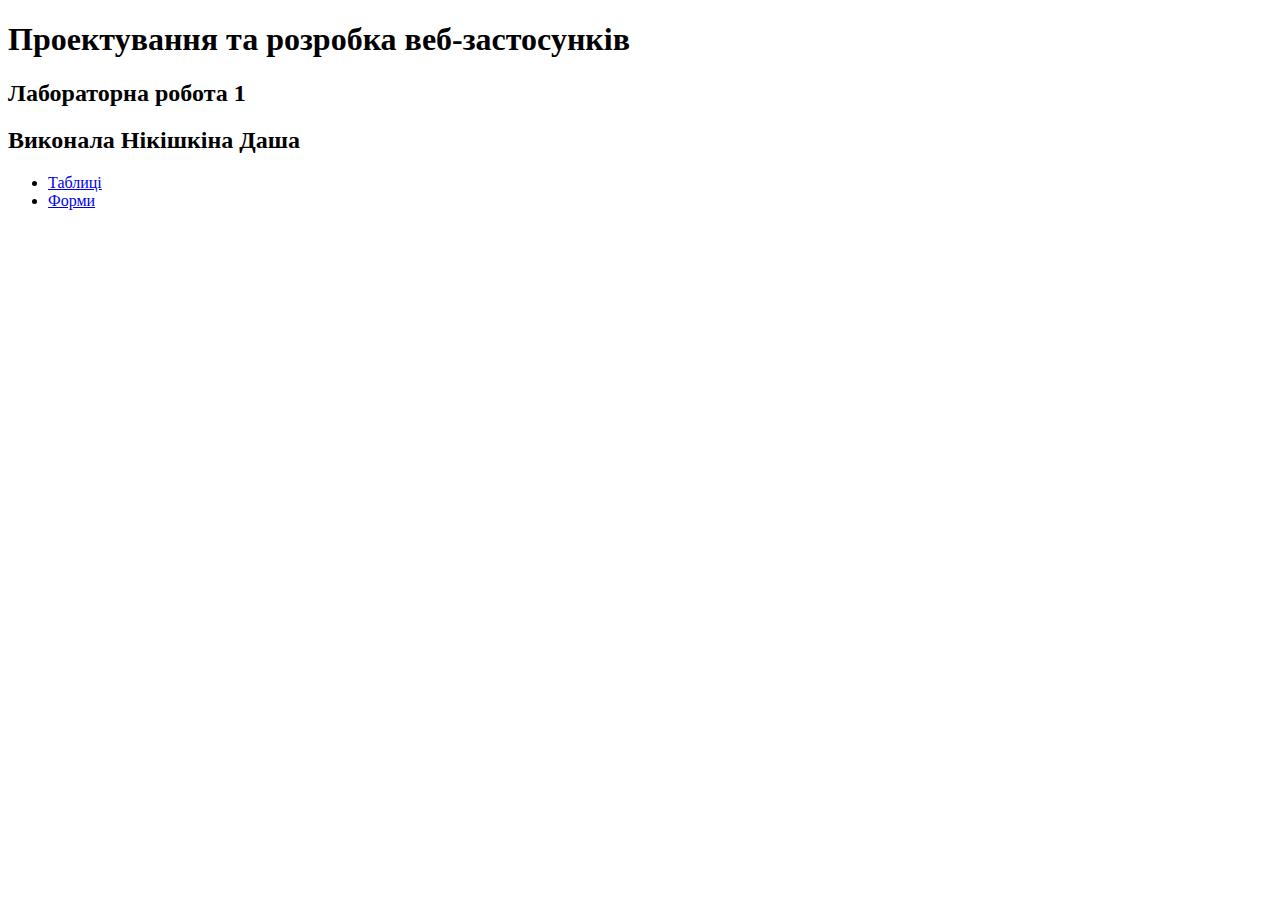
<file: lab1_html/index.html>
<!DOCTYPE HTML>
<html lang ="ua">
    
<head>
    <meta charset = "UTF-8">
    <meta http-equiv = "X-UA-Compatible" content = "IE=edge">
    <meta name = "viewport" content = "width=device-width, initial-scale=1.0">
    <title>lab1 web </title>
</head>
    <h1>Проектування та розробка веб-застосунків</h1>
    <h2>Лабораторна робота 1 </h2>
    <h2>Виконала Нікішкіна Даша </h2>
    <ul>
    <li>
        <a href = "table.html"> Таблиці </a>
    </li>
    <li>
        <a href = "forms.html"> Форми </a>
    </li>
    </ul>
<body>
</body>

</html>
</file>
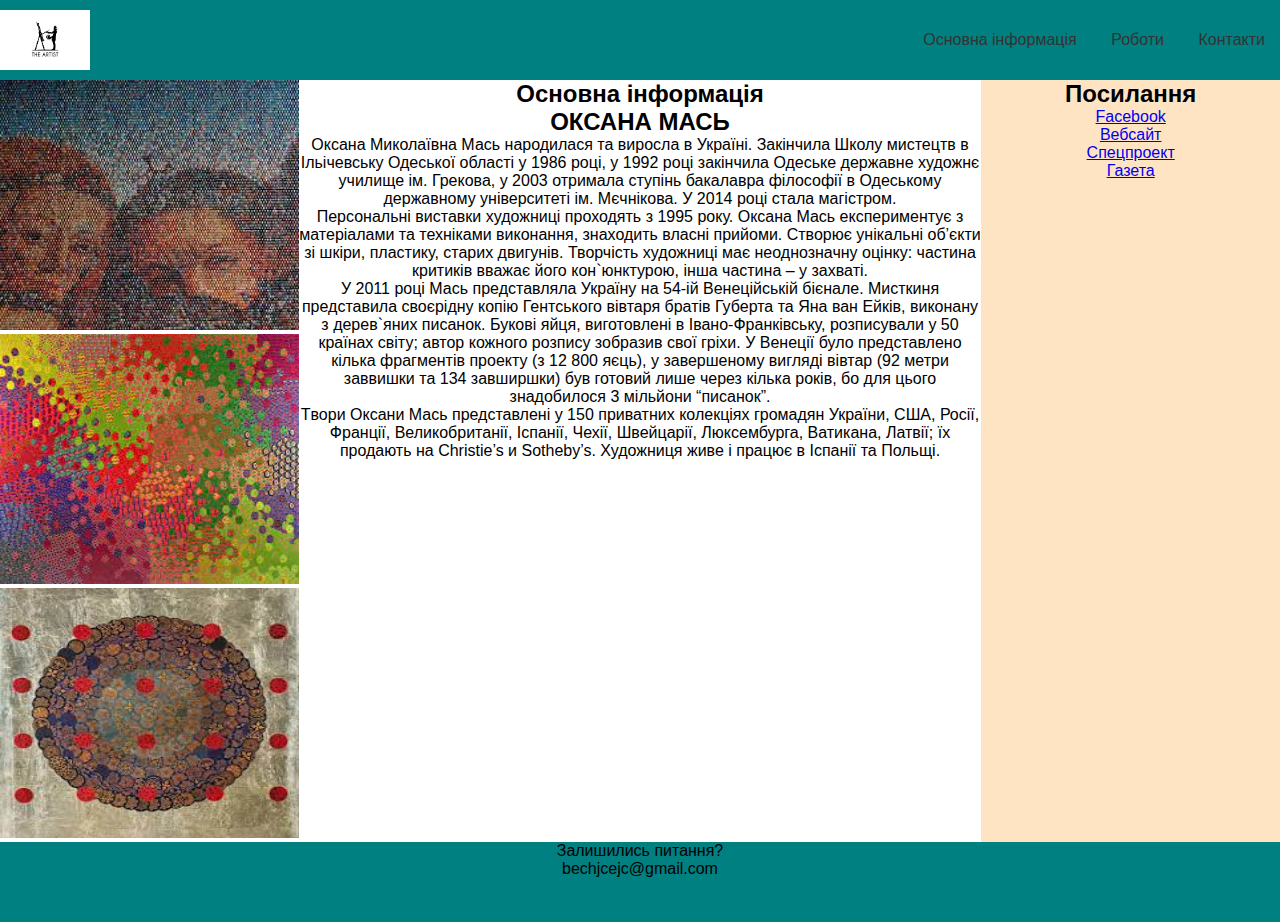
<file: modul_1/index.html>
<!DOCTYPE html>
<html lang="en">
<head>
    <meta charset="UTF-8">
    <meta name="viewport" content="width=device-width, initial-scale=1.0">
    <link rel="stylesheet" href="style.css">
    <title>Художник</title>
</head>
<body>

    <div class = "header">
        <nav>
            <img src = "images/logo.png" class = "logo">
            <ul>
                <li><a href = "#">Основна інформація</a></li>
                <li><a href = "#">Роботи</a></li>
                <li><a href = "#">Контакти</a></li>
            </ul>
        </nav>
    </div>
    <div class="page">
        <div id = 'div2'>
            <img src = "images/1.jpeg" class = "img">
            <img src = "images/2.jpeg" class = "img">
            <img src = "images/3.jpeg" class = "img">
        </div>
        <div id = 'div3'>
            <h2 align: center> Основна інформація</h2>
            <h2 align: center>ОКСАНА МАСЬ</h2>
            <p>Оксана Миколаївна Мась народилася та виросла в Україні. Закінчила Школу мистецтв в Ільічевську Одеської області у 1986 році, у 1992 році закінчила Одеське державне художнє училище ім. Грекова, у 2003 отримала ступінь бакалавра філософії в Одеському державному університеті ім. Мєчнікова. У 2014 році стала магістром.</p>
            <p>Персональні виставки художниці проходять з 1995 року. Оксана Мась експериментує з матеріалами та техніками виконання, знаходить власні прийоми. Створює унікальні об’єкти зі шкіри, пластику, старих двигунів. Творчість художниці має неоднозначну оцінку: частина критиків вважає його кон`юнктурою, інша частина – у захваті.</p>
            <p>У 2011 році Мась представляла Україну на 54-ій Венеційській бієнале. Мисткиня представила своєрідну копію Гентського вівтаря братів Губерта та Яна ван Ейків, виконану з дерев`яних писанок. Букові яйця, виготовлені в Івано-Франківську, розписували у 50 країнах світу; автор кожного розпису зобразив свої гріхи. У Венеції було представлено кілька фрагментів проекту (з 12 800 яєць), у завершеному вигляді вівтар (92 метри заввишки та 134 завширшки) був готовий лише через кілька років, бо для цього знадобилося 3 мільйони “писанок”.</p>
            <p>Tвори Оксани Мась представлені у 150 приватних колекціях громадян України, США, Росії, Франції, Великобританії, Іспанії, Чехії, Швейцарії, Люксембурга, Ватикана, Латвії; їх продають на Christie’s и Sotheby’s. Художниця живе і працює в Іспанії та Польщі.</p>
        </div>
    <div id = 'div1'>
    <h2>Посилання</h2>
    <a href = 'https://www.facebook.com/oksana.mas.54'>Facebook</a>
    <p><a href = 'http://mas-art.com/'>Вебсайт</a> </p>
    <p><a href = 'http://uartlib.org/allbooks/oksana-mas-spetsproekt-ony-sredy-nas-katalog/'>Спецпроект</a></p>
    <p><a href = 'http://www.umoloda.kiev.ua/print/84/45/67378'>Газета</a></p>
    </div>
   
</div>
<footer>
    <p>Залишились питання?</p>
    <p>bechjcejc@gmail.com</p>
</footer>
</body>
</html>
</file>
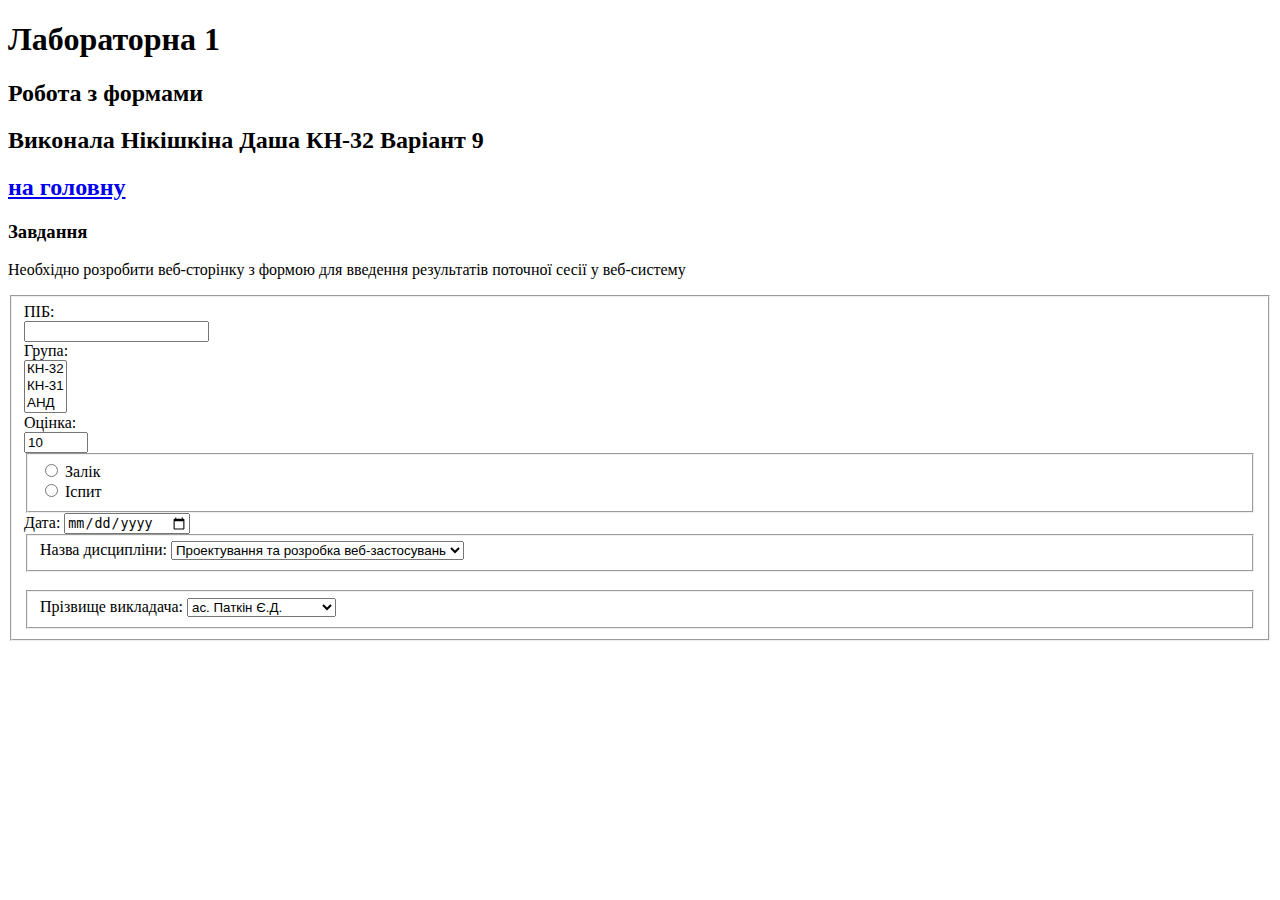
<file: lab1_html/forms.html>
<!doctype html>
<html lang= "uk">

<head>
    <title>Таблиця</title>
    <meta charset = "utf-8">
</head>

<body>
    <h1>Лабораторна 1</h1>
    <h2>Робота з формами</h2>
    <h2>Виконала Нікішкіна Даша КН-32 Варіант 9<h2>
    <a href = "index.html"> на головну </a>
    <h3>Завдання</h3>
    <p>Необхідно розробити веб-сторінку з формою для введення результатів поточної сесії
    у веб-систему</p>
    
    
    <form>
        <fieldset>
        ПІБ:<br>
        <input type='text' name='name'><br>
            
        Група:<br>
        <select NAME="група" SIZE=3 required="required">
        <OPTION> КН-32 </option>
        <OPTION> КН-31 </option>
        <OPTION> АНД </option>
        </SELECT>
        
        <br> Оцінка: <br>
        <input type="number" step="1" min="0" max="100" value="10"/>
        <br>
        <fieldset>
            <input type="radio" name = "zalik" value ="zalik"> Залік
            <br>
            <input type="radio" name = "ispyt" value ="ispyt"> Іспит
            <br>
        </fieldset>
                <label for="date"> Дата: </label>
        <input type="date" id=date name="date"/>
        
        <fieldset>
        <label for="name_dyst"> Назва дисципліни: </label>
        <select name="Назва дисципліни">
            <option>Проектування та розробка веб-застосувань</option>
            <option>Системний аналіз</option>
            <option>Технології комп'ютерного проектування</option>
            <option>Високопродуктивні обчислення</option>
        </select>
        </fieldset>
        <br>
        <fieldset>
        <label for="Pib"> Прізвище викладача: </label>
        <select name="Прізвище викладача">
            <option>ас. Паткін Є.Д.</option>
            <option>проф. Білан С.М.</option>
            <option>ас. Гамоцька С.Л.</option>
            <option>доц. Федусенко О.В.</option>
        </select>
        </fieldset>
        
        </fieldset>
    </form>
</body>
</file>
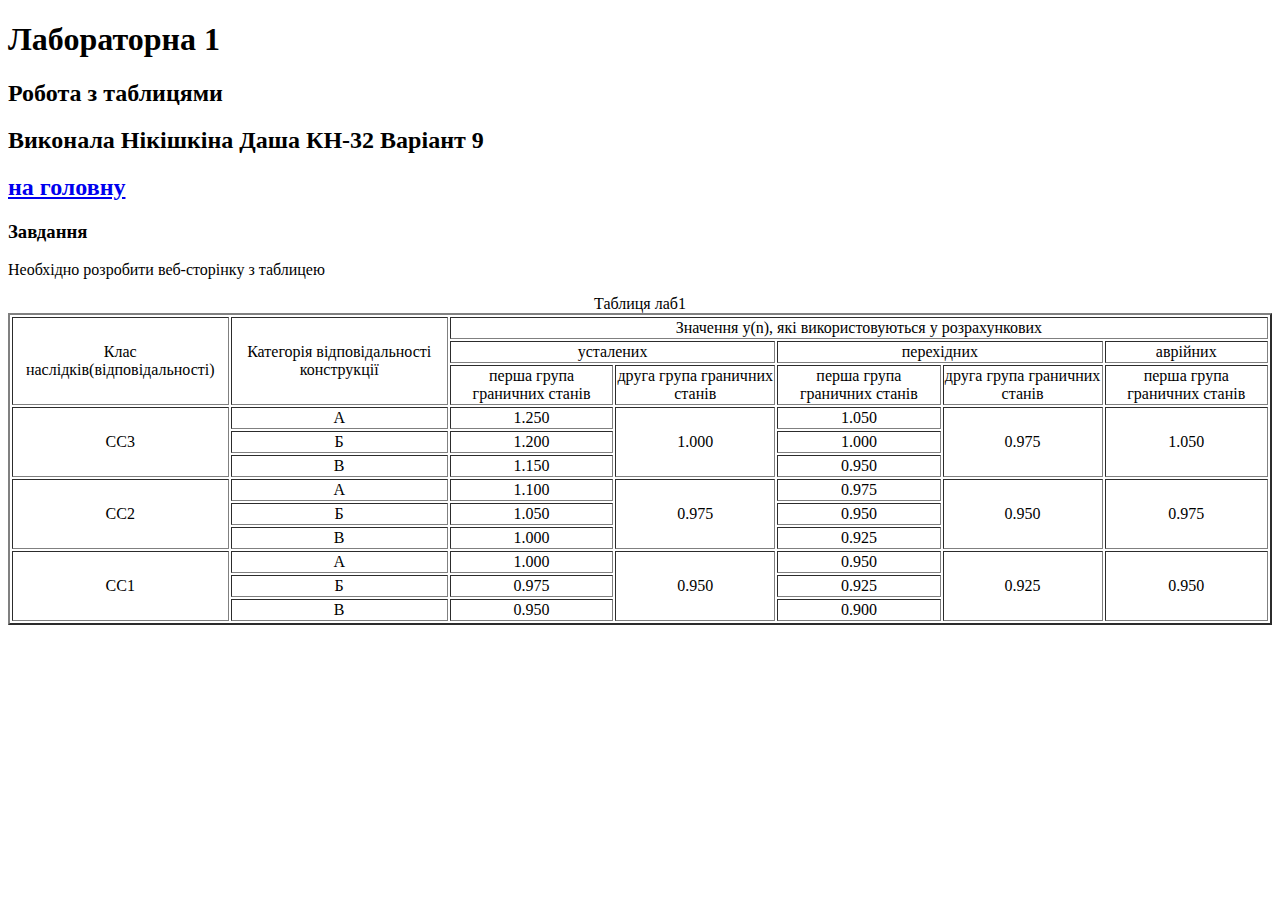
<file: lab1_html/table.html>
<!doctype html>
<html lang= "uk">

<head>
    <title>Таблиця</title>
    <meta charset = "utf-8">
</head>

<body>
    <h1>Лабораторна 1</h1>
    <h2>Робота з таблицями</h2>
    <h2>Виконала Нікішкіна Даша КН-32 Варіант 9<h2>
    <a href = "index.html"> на головну </a>
    <h3>Завдання</h3>
    <p>Необхідно розробити веб-сторінку з таблицею</p>
    
    <table border = 2>
        <caption> Таблиця лаб1 </caption>
        <tr align="center">
            <td rowspan = 3>Клас наслідків(відповідальності)</td>
            <td rowspan = 3>Категорія відповідальності конструкції</td>
            <td colspan = 6>Значення y(n), які використовуються у розрахункових</td>
        </tr>
        <tr align="center">
            <td colspan = 2>усталених</td>
            <td colspan = 2>перехідних</td>
            <td >аврійних</td>
        </tr>
        <tr align="center">
            <td>перша група граничних станів</td>
            <td>друга група граничних станів</td>
            <td>перша група граничних станів</td>
            <td>друга група граничних станів</td>
            <td>перша група граничних станів</td>
        </tr>
        <tr align="center">
            <td rowspan = 3>CC3</td>
            <td>A</td>
            <td>1.250</td>
            <td rowspan = 3>1.000</td>
            <td>1.050</td>
            <td rowspan = 3>0.975</td>
            <td rowspan = 3>1.050</td>
        </tr>
        <tr align="center">
            <td>Б</td>
            <td>1.200</td>
            <td>1.000</td>
        </tr>
        <tr align="center">
            <td>B</td>
            <td>1.150</td>
            <td>0.950</td>
        </tr>
        
        <tr align="center">
            <td rowspan = 3>CC2</td>
            <td>A</td>
            <td>1.100</td>
            <td rowspan = 3>0.975</td>
            <td>0.975</td>
            <td rowspan = 3>0.950</td>
            <td rowspan = 3>0.975</td>
        </tr>
        <tr align="center">
            <td>Б</td>
            <td>1.050</td>
            <td>0.950</td>
        </tr>
        <tr align="center">
            <td>B</td>
            <td>1.000</td>
            <td>0.925</td>
        </tr>
        
        <tr align="center">
            <td rowspan = 3>CC1</td>
            <td>A</td>
            <td>1.000</td>
            <td rowspan = 3>0.950</td>
            <td>0.950</td>
            <td rowspan = 3>0.925</td>
            <td rowspan = 3>0.950</td>
        </tr>
        <tr align="center">
            <td>Б</td>
            <td>0.975</td>
            <td>0.925</td>
        </tr>
        <tr align="center">
            <td>B</td>
            <td>0.950</td>
            <td>0.900</td>
        </tr>
    </table>
    
</body>
</file>
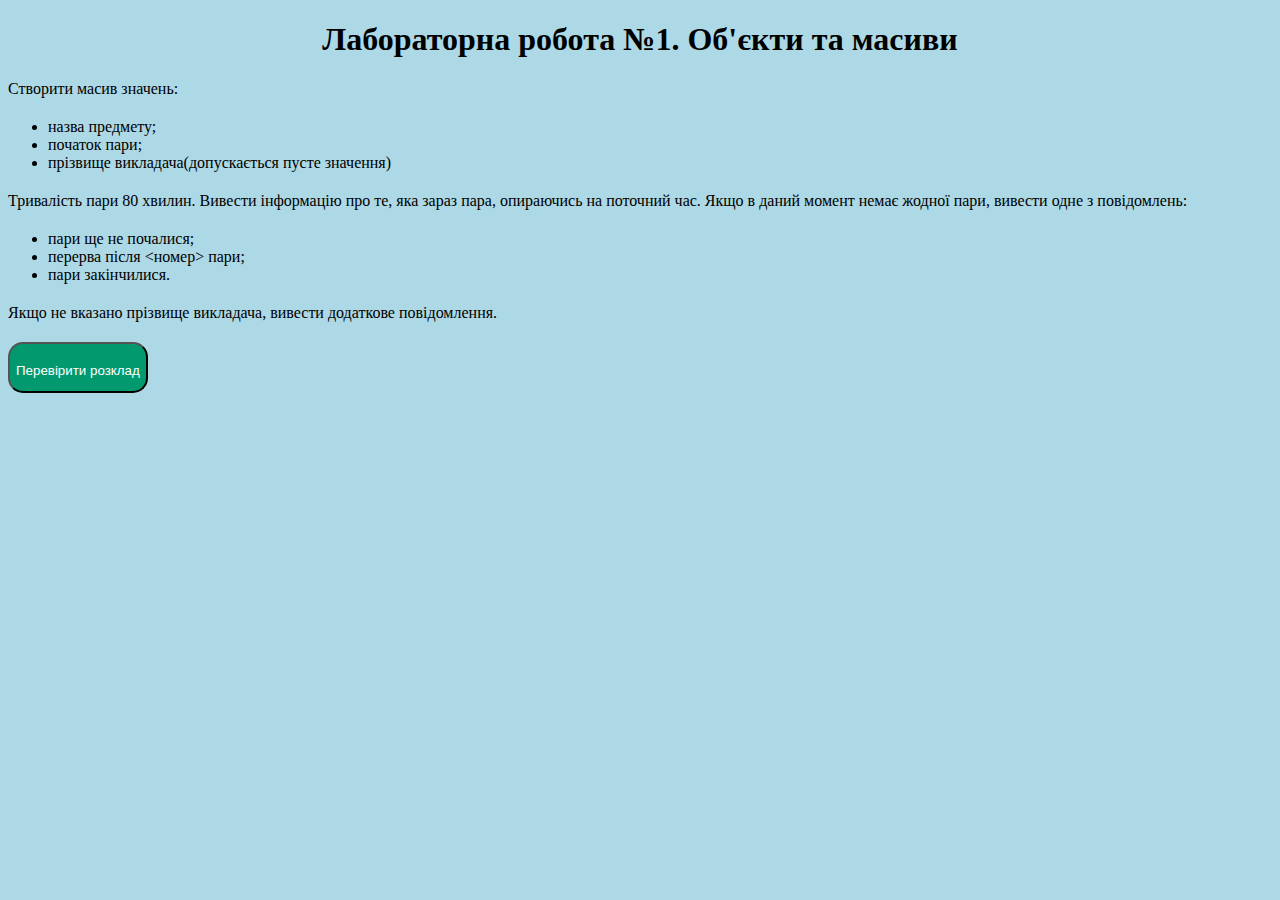
<file: lab1_js/lab_8.html>
<!DOCTYPE html>
<html lang="en">
<head>
    <meta charset="UTF-8">
    <title>Nikishkina</title>
    <link rel="stylesheet" href="lab_8.css">
    <meta name="viewport" content="width=device-width, initial-scale=1.0, maximum-scale=1.0, user-scalable=0"/>
</head>
<body>
    <div>
        <h1>Лабораторна робота №1. Об'єкти та масиви</h1>
        <div class="task">
            <p>Створити масив значень:</p>
            <ul>
                <li>назва предмету;</li>
                <li>початок пари;</li>
                <li>прізвище викладача(допускається пусте значення)</li>
            </ul>
            <p>Тривалість пари 80 хвилин. Вивести інформацію про те, яка зараз пара,
                опираючись на поточний час. Якщо в даний момент немає жодної пари, вивести
                одне з повідомлень:
            </p>
            <ul>
                <li>пари ще не почалися;</li>
                <li>перерва після &ltномер&gt пари;</li>
                <li>пари закінчилися.</li>
            </ul>
            <p>Якщо не вказано прізвище викладача, вивести додаткове повідомлення.</p>
        </div>
        <button class="btn">Перевірити розклад</button>
        <div id="res"></div>
    </div>
    <script defer src="lab_8.js"></script>
</body>
</html>
</file>
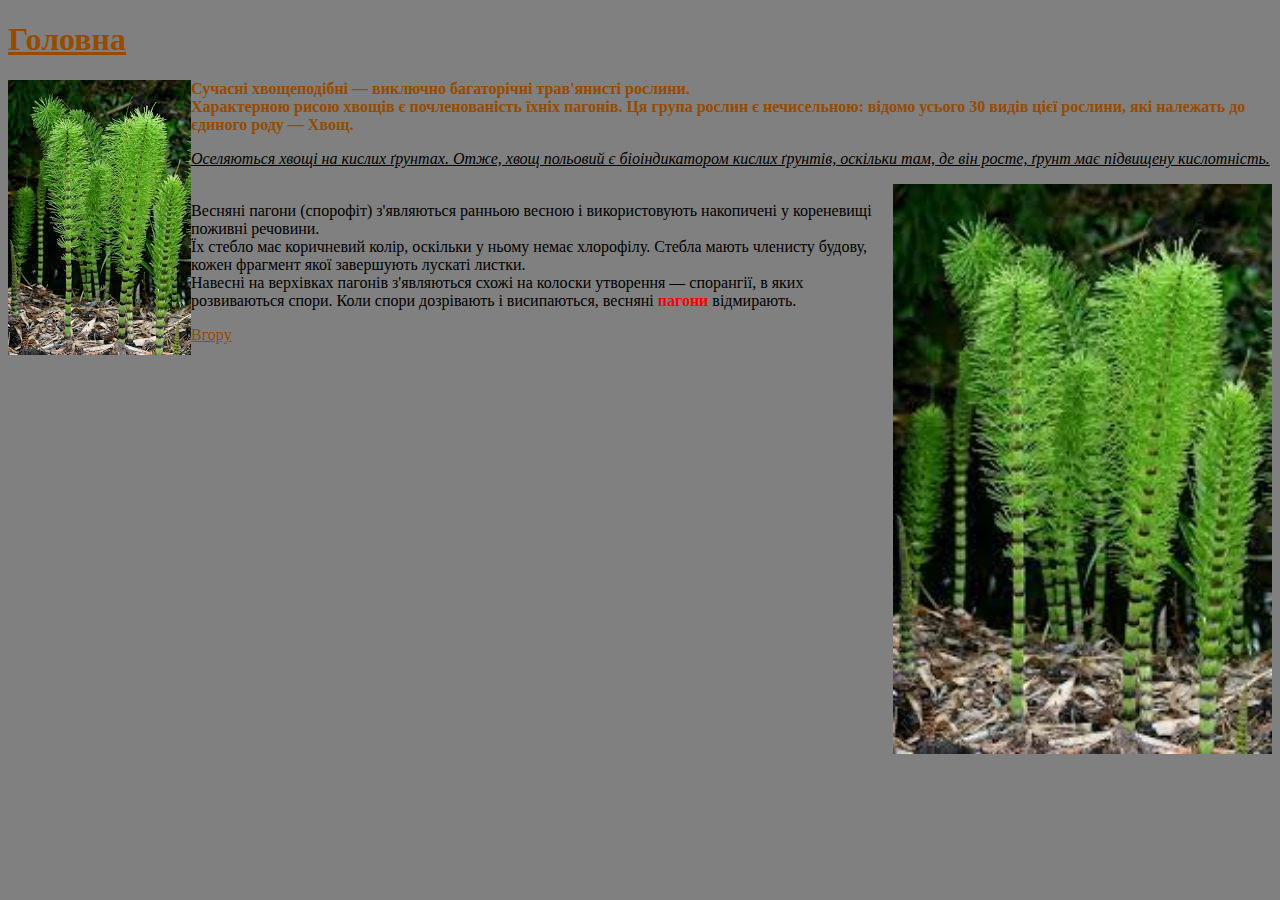
<file: lab2_html/hvoshi.html>
<!DOCTYPE HTML>
<html lang ="ua">
    
<head>
    <meta charset = "UTF-8">
    <meta http-equiv = "X-UA-Compatible" content = "IE=edge">
    <meta name = "viewport" content = "width=device-width, initial-scale=1.0">
    <link href = "style_page2.css" rel = "stylesheet" property  = "stylesheet" type = "text/css" >
</head>
<body>
    <a id= "point"></a>
    <h1><a href = "main.html"> Головна</a></h1>
    
    <p class = "brown_bold">
        <a href = "page3.html"> <img src ="img.jpeg" class = "img_left" alt= "Зображення хвощі"></a>
          Сучасні хвощеподібні — виключно багаторічні трав'янисті рослини.<br> Характерною рисою хвощів є почленованість їхніх пагонів. Ця група рослин є нечисельною: відомо усього 30 видів цієї рослини, які належать до єдиного роду — Хвощ.
    </p>
    
    <p class = "underline">
        Оселяються хвощі на кислих ґрунтах. Отже, хвощ польовий є біоіндикатором кислих ґрунтів, оскільки там, де він росте, ґрунт має підвищену кислотність.
    </p>
    
    <p>
      <img src ="img.jpeg" class = "img_right" alt= "Зображення хвощі">
       <br>Весняні пагони (спорофіт) з'являються ранньою весною і використовують накопичені у кореневищі поживні речовини.
        <br>Їх стебло має коричневий колір, оскільки у ньому немає хлорофілу. Стебла мають  членисту будову, кожен фрагмент якої завершують лускаті листки.
         <br>Навесні на верхівках пагонів з'являються схожі на колоски утворення — спорангії, в яких розвиваються спори. Коли спори дозрівають і висипаються, весняні <span>пагони </span> відмирають.
    </p>
    <a href = "#point">Вгору </a>
</body>

</html>
</file>
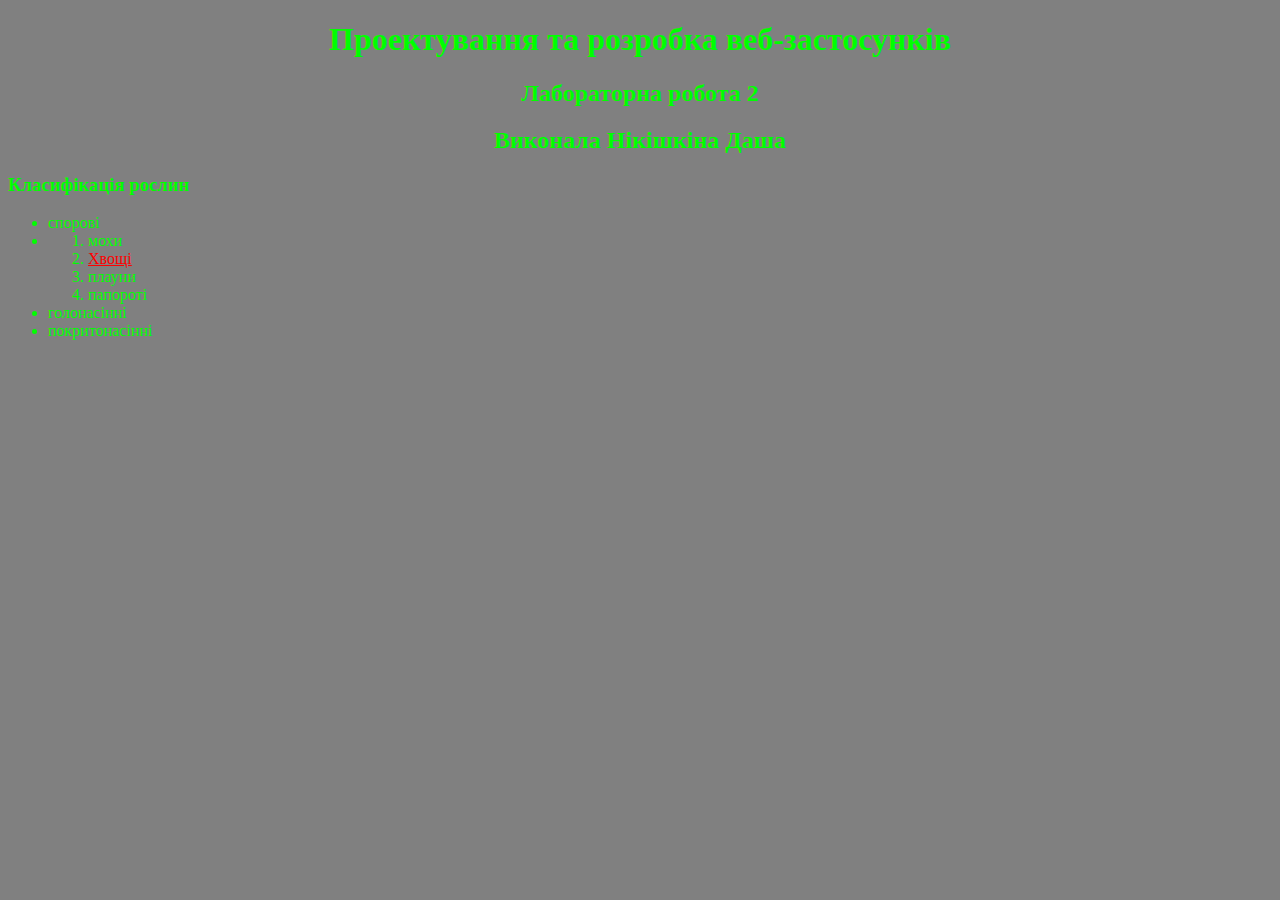
<file: lab2_html/main.html>
<!DOCTYPE HTML>
<html lang ="ua">
    
<head>
    <meta charset = "UTF-8">
    <meta http-equiv = "X-UA-Compatible" content = "IE=edge">
    <meta name = "viewport" content = "width=device-width, initial-scale=1.0">
    <link href = "style_main.css" rel = "stylesheet" property  = "stylesheet" type = "text/css" >
    <title>lab2 web </title>
</head>
<body>
    <h1>Проектування та розробка веб-застосунків</h1>
    <h2>Лабораторна робота 2 </h2>
    <h2>Виконала Нікішкіна Даша </h2>
    
    <h3>Класифікація рослин</h3>
    <ul>
        <li>спорові</li>
        <li>
            <ol>
                <li>мохи</li>
                <li> <a href = "hvoshi.html"> Хвощі</a> </li>
                <li>плауни</li>
                <li>папороті</li>
            </ol>
        </li>
        <li>голонасінні</li>
        <li>покритонасінні</li>
    </ul>
</body>

</html>
</file>
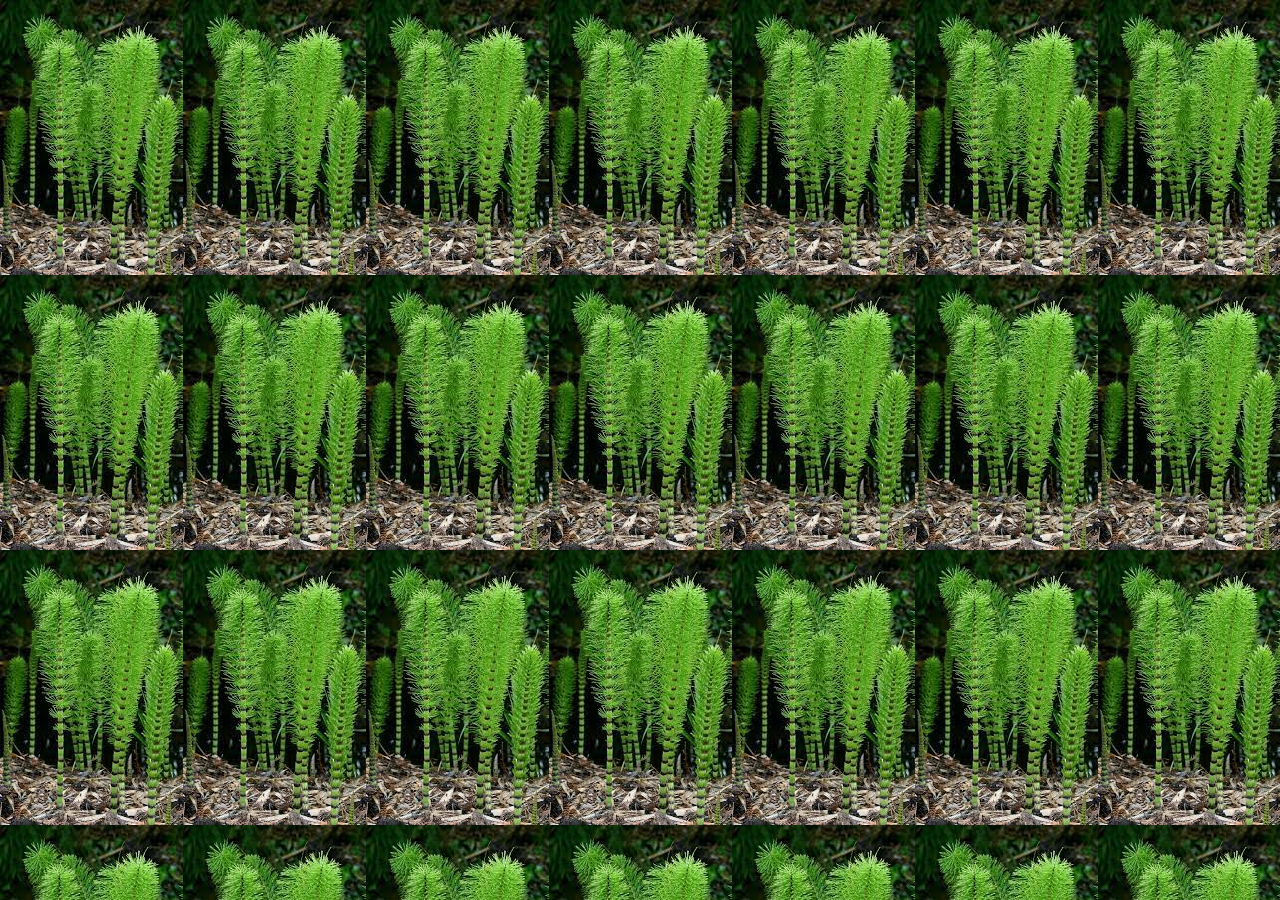
<file: lab2_html/page3.html>
<!DOCTYPE HTML>
<html lang ="ua">
    
<head>
    <title>Task3</title>
    <meta charset = "UTF-8">
    <meta http-equiv = "X-UA-Compatible" content = "IE=edge">
    <meta name = "viewport" content = "width=device-width, initial-scale=1.0">
    <link href = "style_page3.css" rel = "stylesheet" property  = "stylesheet" type = "text/css" >
</head>
<body>
    
</body>
</html>
</file>
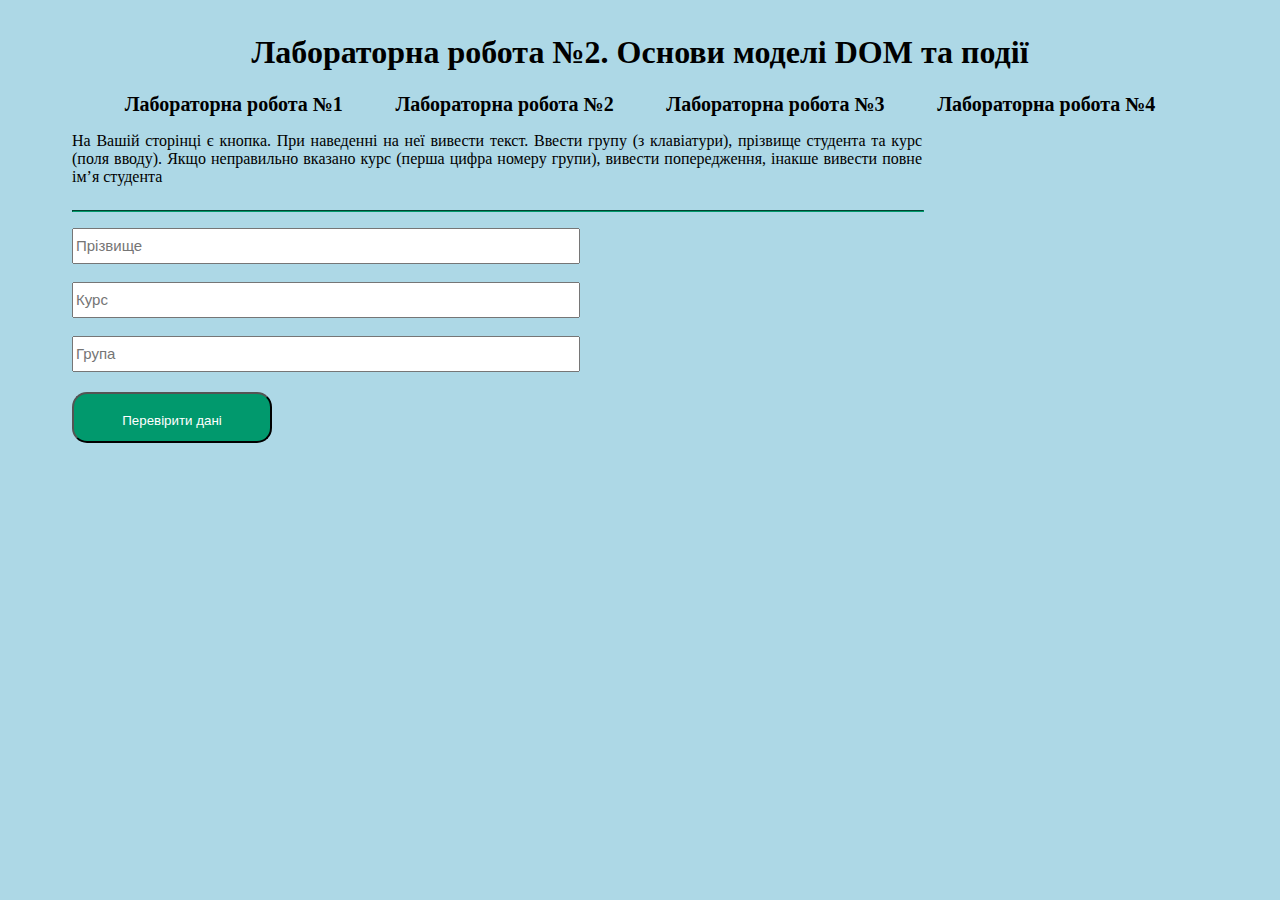
<file: lab2_js/lab_9.html>
<!DOCTYPE html>
<html lang="en">
<head>
    <meta charset="UTF-8">
    <title>Nikishkina</title>
    <link rel="stylesheet" href="lab_9.css">
    <meta name="viewport" content="width=device-width, initial-scale=1.0, maximum-scale=1.0, user-scalable=0"/>
</head>
<body>
    <script defer src="lab_9.js"></script>
    <div class="wrapper">
        <h1>Лабораторна робота №2. Основи моделі DOM та події</h1>
        <div class="lab-list">
            <a href=''>Лабораторна робота №1</a>
            <a href=''>Лабораторна робота №2</a>
            <a href=''>Лабораторна робота №3</a>
            <a href=''>Лабораторна робота №4</a>
        </div>
        <div class="task">
            <p> На Вашій сторінці є кнопка. При наведенні на неї вивести текст.
                Ввести групу (з клавіатури), прізвище студента та курс (поля
                вводу). Якщо неправильно вказано курс (перша цифра номеру
                групи), вивести попередження, інакше вивести повне ім’я
                студента
            </p>
        </div>
        <hr> <br>
        <div class="text-boxes">
            <input
                    type="text"
                    placeholder="Прізвище"
                    id="last_name"
            >
            <br>
            <input
                    type="text"
                    placeholder="Курс"
                    id="year"
            >
            <br>
            <input
                    type="text"
                    placeholder="Група"
                    id="group"
            >
        </div>
        <button class="btn">Перевірити дані</button>
        <div id="result"></div>
    </div>
</body>
</html>
</file>
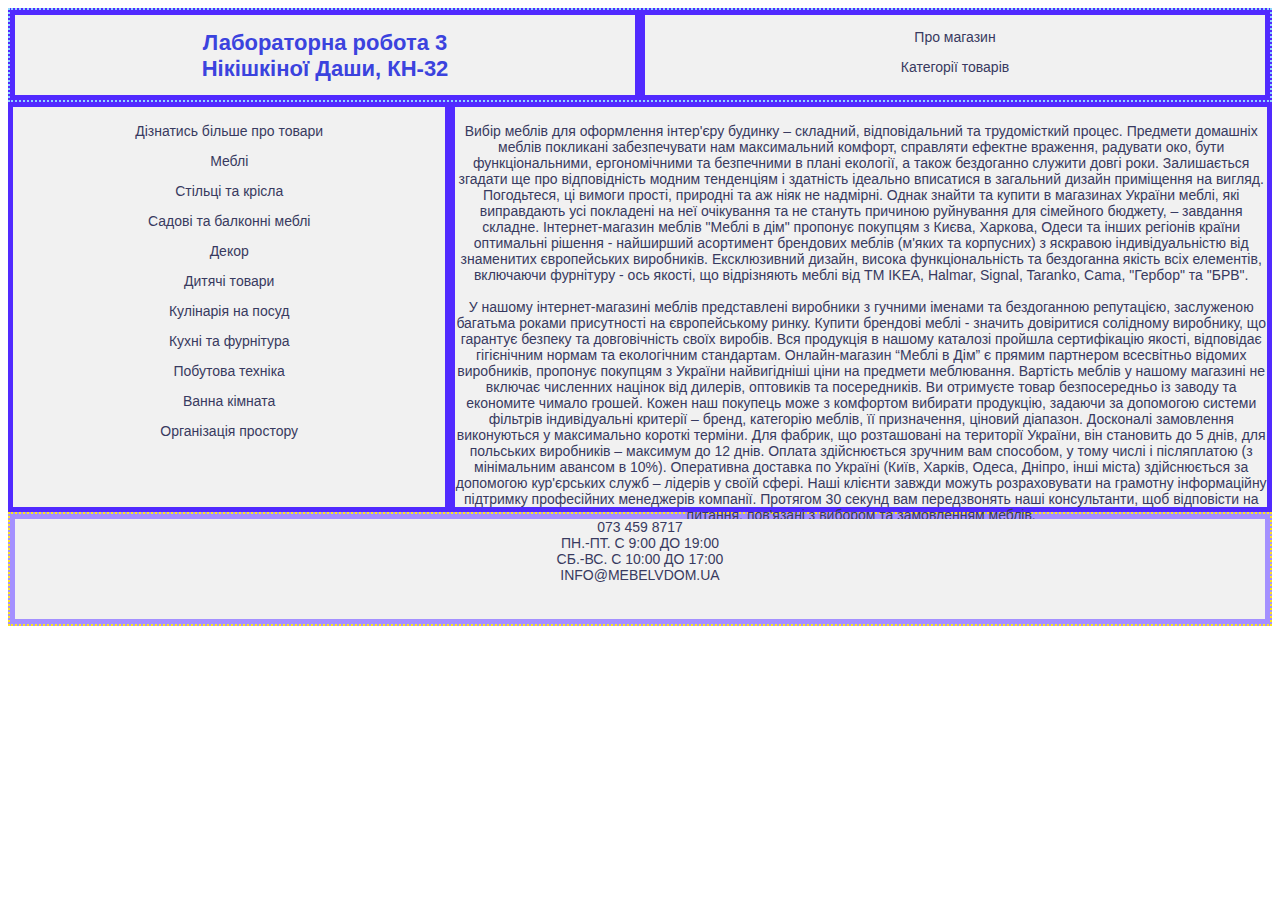
<file: lab3_html/main.html>
<!DOCTYPE html>
<html lang= "uk">
<html>
  <head>
      <meta charset = "UTF-8">
      <meta http-equiv = "X-UA-Compatible" content = "IE=edge">
      <meta name = "viewport" content = "width=device-width, initial-scale=1.0">
      <title>5 lab</title>
      <link rel="stylesheet" type="text/css" href="style.css"/>
  </head>
  <body>
    <div class="header">
      <div><h1>Лабораторна робота 3<br>Нікішкіної Даши, КН-32</h1></div>
      <div class="container__menu-button">
        <p>Про магазин</p>
        <p>Категорії товарів</p>
    </div>
    </div>

    <div class="menu">
      <div class="sidebar">
        <div><br> Дізнатись більше про товари

          <div class="container__menu-button">
            <p>Меблі</p>
            <p>Стільці та крісла</p>
            <p>Садові та балконні меблі</p>
            <p>Декор</p>
            <p>Дитячі товари</p>
            <p>Кулінарія на посуд</p>
            <p>Кухні та фурнітура</p>
            <p>Побутова техніка</p>
            <p>Ванна кімната</p>
            <p>Організація простору</p>
        </div>

        </div>
      </div>

      <div class="main">
        <div><br>Вибір меблів для оформлення інтер'єру будинку – складний, відповідальний та трудомісткий процес. Предмети домашніх меблів покликані забезпечувати нам максимальний комфорт, справляти ефектне враження, радувати око, бути функціональними, ергономічними та безпечними в плані екології, а також бездоганно служити довгі роки. Залишається згадати ще про відповідність модним тенденціям і здатність ідеально вписатися в загальний дизайн приміщення на вигляд. Погодьтеся, ці вимоги прості, природні та аж ніяк не надмірні. Однак знайти та купити в магазинах України меблі, які виправдають усі покладені на неї очікування та не стануть причиною руйнування для сімейного бюджету, – завдання складне.
            
            Інтернет-магазин меблів "Меблі в дім" пропонує покупцям з Києва, Харкова, Одеси та інших регіонів країни оптимальні рішення - найширший асортимент брендових меблів (м'яких та корпусних) з яскравою індивідуальністю від знаменитих європейських виробників. Ексклюзивний дизайн, висока функціональність та бездоганна якість всіх елементів, включаючи фурнітуру - ось якості, що відрізняють меблі від ТМ IKEA, Halmar, Signal, Taranko, Cama, "Гербор" та "БРВ".
            <br><br>У нашому інтернет-магазині меблів представлені виробники з гучними іменами та бездоганною репутацією, заслуженою багатьма роками присутності на європейському ринку. Купити брендові меблі - значить довіритися солідному виробнику, що гарантує безпеку та довговічність своїх виробів.
            Вся продукція в нашому каталозі пройшла сертифікацію якості, відповідає гігієнічним нормам та екологічним стандартам.
            Онлайн-магазин “Меблі в Дім” є прямим партнером всесвітньо відомих виробників, пропонує покупцям з України найвигідніші ціни на предмети меблювання. Вартість меблів у нашому магазині не включає численних націнок від дилерів, оптовиків та посередників. Ви отримуєте товар безпосередньо із заводу та економите чимало грошей.
            Кожен наш покупець може з комфортом вибирати продукцію, задаючи за допомогою системи фільтрів індивідуальні критерії – бренд, категорію меблів, її призначення, ціновий діапазон.
            Досконалі замовлення виконуються у максимально короткі терміни. Для фабрик, що розташовані на території України, він становить до 5 днів, для польських виробників – максимум до 12 днів. Оплата здійснюється зручним вам способом, у тому числі і післяплатою (з мінімальним авансом в 10%). Оперативна доставка по Україні (Київ, Харків, Одеса, Дніпро, інші міста) здійснюється за допомогою кур'єрських служб – лідерів у своїй сфері.
            Наші клієнти завжди можуть розраховувати на грамотну інформаційну підтримку професійних менеджерів компанії. Протягом 30 секунд вам передзвонять наші консультанти, щоб відповісти на питання, пов'язані з вибором та замовленням меблів.
        </div>
      </div>
    </div>

    <div class="footer">
        <div>
          073 459 8717
          <br>ПН.-ПТ. С 9:00 ДО 19:00
          <br>СБ.-ВС. С 10:00 ДО 17:00
          <br>INFO@MEBELVDOM.UA
          </div>
    </div>

  </body>
</html>
</file>
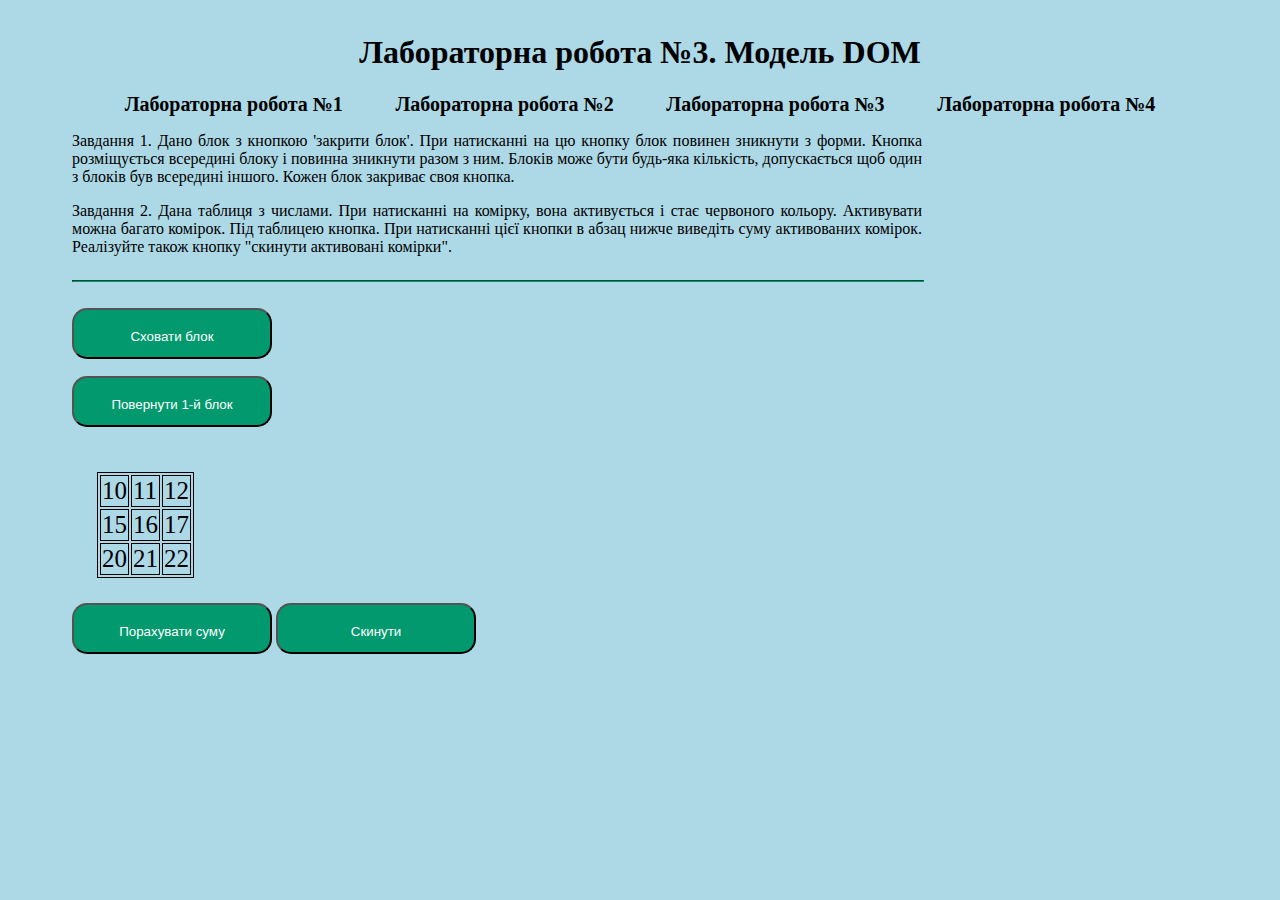
<file: lab3_js/lab_10.html>
<!DOCTYPE html>
<html lang="en">
<head>
    <meta charset="UTF-8">
    <title>Nikishkina</title>
    <link rel="stylesheet" href="lab_10.css">
    <meta name="viewport" content="width=device-width, initial-scale=1.0, maximum-scale=1.0, user-scalable=0"/>
</head>
<body>
    <script defer src="lab_10.js"></script>
    <div class="wrapper">
        <h1>Лабораторна робота №3. Модель DOM</h1>
        <div class="lab-list">
            <a href=''>Лабораторна робота №1</a>
            <a href=''>Лабораторна робота №2</a>
            <a href=''>Лабораторна робота №3</a>
            <a href=''>Лабораторна робота №4</a>
        </div>
        <div class="task">
            <p>
                Завдання 1. Дано блок з кнопкою 'закрити блок'. При натисканні на цю кнопку блок
                повинен зникнути з форми. Кнопка розміщується всередині блоку і повинна зникнути
                разом з ним. Блоків може бути будь-яка кількість, допускається щоб один з блоків
                був всередині іншого. Кожен блок закриває своя кнопка.
            </p>
            <p>
                Завдання 2. Дана таблиця з числами. При натисканні на комірку, вона активується і
                стає червоного кольору. Активувати можна багато комірок. Під таблицею кнопка. При
                натисканні цієї кнопки в абзац нижче виведіть суму активованих комірок. Реалізуйте
                також кнопку "скинути активовані комірки".
            </p>
            <hr>
        </div>
        <br><br>
        <div class="block-wrapper" id="block-wrapper">
            <button onclick="hide()" class="btn">Сховати блок</button>
        </div>
        <br>
        <button onclick="show()" class="btn">Повернути 1-й блок </button>
        <div class="table-wrapper">
            <table id="table1">
                <tr>
                    <td onclick="pushActive(this)">10</td>
                    <td onclick="pushActive(this)">11</td>
                    <td onclick="pushActive(this)">12</td>
                </tr>
                <tr>
                    <td onclick="pushActive(this)">15</td>
                    <td onclick="pushActive(this)">16</td>
                    <td onclick="pushActive(this)">17</td>
                </tr>
                <tr>
                    <td onclick="pushActive(this)">20</td>
                    <td onclick="pushActive(this)">21</td>
                    <td onclick="pushActive(this)">22</td>
            </table>
        </div>
        <button onclick="sum()" class="btn">Порахувати суму</button>
        <button onclick="clearActive()" class="btn">Скинути</button>
        <div id="result"></div>
    </div>
</body>
</html>
</file>
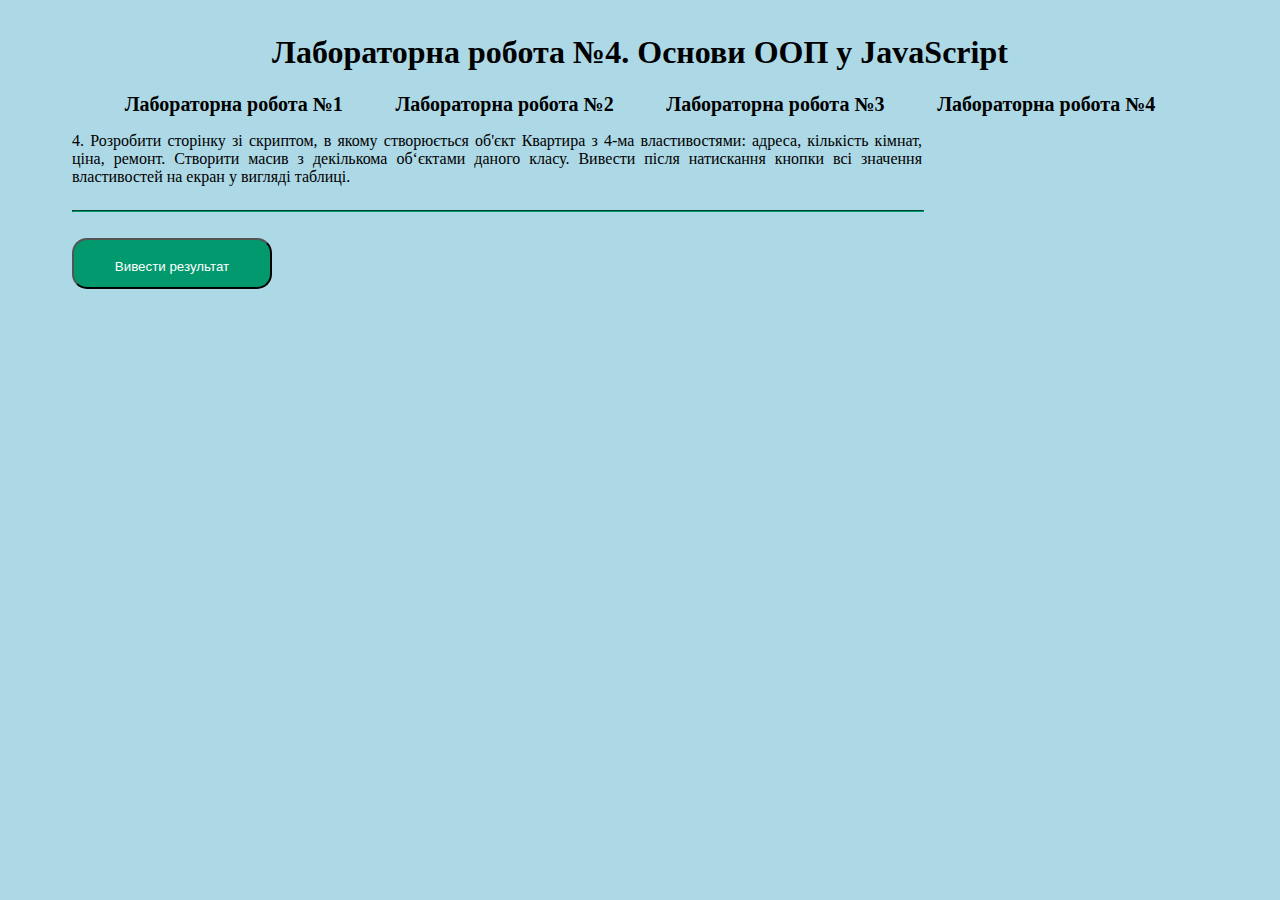
<file: lab4_js/lab_11.html>
<!DOCTYPE html>
<html lang="en">

<head>
    <meta charset="UTF-8">
    <title>Nikishkina</title>
    <link rel="stylesheet" href="lab_11.css">
    <meta name="viewport" content="width=device-width, initial-scale=1.0, maximum-scale=1.0, user-scalable=0" />
</head>

<body>
    <script defer src="lab_11.js"></script>
    <div class="wrapper">
        <h1>Лабораторна робота №4. Основи ООП у JavaScript</h1>
        <div class="lab-list">
            <a href=''>Лабораторна робота №1</a>
            <a href=''>Лабораторна робота №2</a>
            <a href=''>Лабораторна робота №3</a>
            <a href=''>Лабораторна робота №4</a>
        </div>
        <div class="task">
            <p>
                4. Розробити сторінку зі скриптом, в якому створюється об'єкт Квартира з 4-ма властивостями: адреса, кількість кімнат, ціна, ремонт. Створити масив з декількома об‘єктами даного класу. Вивести після натискання кнопки всі значення властивостей на екран
                у вигляді таблиці.
            </p>
            <hr>
        </div>
        <br><br>
        <button onclick="result()" class="btn">Вивести результат</button>
        <div id="result" class="result"></div>
    </div>
</body>

</html>
</file>
<file: modul_1/style.css>
*{
    margin: 0;
    padding: 0;
    box-sizing: border-box;
    font-family: 'Poppins', sans-serif;
}

.header {
   background-color: #008080;
}
.page{
    overflow:hidden;
    display:flex;
}

nav{
    padding: 10px 0;
    display: flex;
    align-items: center;
    justify-content: space-between;
}

.logo{
    width: 90px;
}
nav ul li{
    display: inline-block;
    list-style: none;
    margin: 10px 15px;
    float:center;
    
}
nav ul li a{
    text-decoration: none;
    color:#333;
    float: center;
    font-weight: 400;
    transition: color 0.3s;
}

nav ul li a:hover {
    color: #FF0000;
}

#div1{
    background-color: #FFE4C4;
    width: 23.33%;
    float:right;
    text-align: center;
}
#div2{
    width: 23.33%;
    float:left;
}

#div3{
    width: 53.33%;
    margin: 0 auto;
    text-align: center;
}
.img{
    width: 100%;
    height: 250px;
}

footer{
    background-color: #008080;
    text-align: center;
    width: 100%;
    height: 80px;
}
.footer{
    margin-top: auto;
}
</file>
<file: lab1_js/lab_8.css>
html{
    background-color: lightblue;
}

.body{
    margin: 0;
    padding: 40px;
    min-height: 100%;
    overflow: hidden;
    display: flex;
    flex-direction: column;
}

h1{
    text-align: center;
}

.task p, ul{
    text-align: justify;
    display: block;
    list-style-type: unset;
    margin-bottom: 20px;
}

.btn {
    display: inline-block;
    height: 51px;
    line-height: 51px;
    background-color: #01996D;
    color: white;
    border-radius: 15px;
    transition: opacity 0.2s ease;
    margin-bottom: 20px;
}

.btn:hover {
    opacity: 0.8;
    color: white;
}

table, tr, td {
    border: 1px solid black;
}
</file>
<file: lab2_html/style_page2.css>
body{
    background-color: #808080
}

a{
    color: #964b00;
}
span{
    font-weight: bold;
    color: #ff0000
}
.brown_bold
{
    color: #964b00;
    font-weight: bold;
}
.underline{
    font-style: italic;
    text-decoration: underline;
}
.img_left{
    float: left;
}
.img_right{
    float: right;
    width: 30%;
}
</file>
<file: lab2_html/style_main.css>
body{
    background-color: #808080 ;
    color: #00ff00; 
}

a{
    color: #ff0000;
}

h1, h2{
    text-align: center;
}
</file>
<file: lab2_html/style_page3.css>
body {
    background-image : url(img.jpeg);
}
</file>
<file: lab2_js/lab_9.css>
html{
    background-color: lightblue;
    padding: 1% 5%;
}

.body{
    margin: 0;
    padding: 40px;
    min-height: 100%;
    overflow: hidden;
    display: flex;
    flex-direction: column;
}

h1:all {
    background-color: #01996D;
}

.wrapper {
    /*float: left;*/
    /*display: flex;*/
    /*flex-direction: column;*/
    justify-content: space-evenly;
}

a, a:visited{
    color: inherit;
    font-weight: bold;
    font-size: 20px;
    transition: color 0.2s ease;
    text-decoration: none;
}

a:hover {
    color: #01996D;
}

a:focus, a:active {
    outline: none;
}

h1{
    text-align: center;
}

.lab-list{
    display: flex;
    justify-content: space-evenly;
}

.task {
    width: 850px;
}

.task p, ul{
    text-align: justify;
    display: block;
    list-style-type: unset;
    /*margin-bottom: 20px;*/
    /*margin-left: 15px;*/
}

hr {
    float: left;
    border-color: #01996D;
    width: 850px;
}

.text-boxes {
    height: 160px;
    display: flex;
    flex-direction: column;
    justify-content: center;
    margin-bottom: 12px;
}

.text-boxes input {
    font-size: 15px;
    width: 500px;
    height: 30px;
}

.result {
    width: 500px;
    height: 30px;
}

.btn {
    display: inline-block;
    height: 51px;
    width: 200px;
    line-height: 51px;
    background-color: #01996D;
    color: white;
    border-radius: 15px;
    transition: opacity 0.2s ease;
    margin-bottom: 20px;
}

.btn:hover {
    opacity: 0.8;
    color: white;
}

@media screen and (max-width: 1000px){
    a, a:visited{
        font-size: 19px;
    }
}
</file>
<file: lab3_html/style.css>
h1{
    font-size: 22px;
    font-family: 'Franklin Gothic Medium', 'Arial Narrow', Arial, sans-serif;
    color: rgb(59, 67, 222);
    text-align: center;
}
table{
    
}
div{
    font-size: 14px;
    font-family: 'Franklin Gothic Medium', 'Arial Narrow', Arial, sans-serif;
    color: rgb(56, 58, 96);
    text-align: center;
}

.header{
    display: flex;
    flex-wrap: nowrap;
    background-color: rgb(81, 42, 255);

    border-style: dotted;
    border-width: 2px;
    border-color: rgb(143, 212, 255);
    
}
.header > div {
    width: 50%;
    margin: 5px;
    background-color: #f1f1f1;

    height: 80px;

    text-align: center;
}
.menu{
    
    display: flex;
    flex-flow: row;
    background-color: rgb(81, 42, 255);

}
.sidebar{
    width: 35%;
}
.sidebar > div {

    margin: 5px;
    background-color: #f1f1f1;

    height: 400px;
}
.main{
    width: 65%;
    text-align: center;
}

.main > div {
    margin: 5px;
    background-color: #f1f1f1;

    height: 400px;
}

.footer{
    border-style: dotted;
    border-width: 2px;
    border-color: rgba(255, 232, 24, 0.986);
    display: flex;
    flex-wrap: nowrap;
    background-color: rgb(164, 144, 255);
    text-align: center;
}

.footer > div {
    width: 100%;
    margin: 5px;
    background-color: #f1f1f1;
    text-align: center;
    height: 100px;
}


.container__menu-button{
    cursor: pointer;
     
 }
 .container__menu-button p:hover{
     color:#fb00ff
 }
</file>
<file: lab3_js/lab_10.css>
html{
    background-color: lightblue;
    padding: 1% 5%;
}

.body{
    margin: 0;
    padding: 40px;
    min-height: 100%;
    overflow: hidden;
    display: flex;
    flex-direction: column;
}

.wrapper {
    /*float: left;*/
    /*display: flex;*/
    /*flex-direction: column;*/
    justify-content: space-evenly;
}

a, a:visited{
    color: inherit;
    font-weight: bold;
    font-size: 20px;
    transition: color 0.2s ease;
    text-decoration: none;
}

a:hover {
    color: #01996D;
}

a:focus, a:active {
    outline: none;
}

h1{
    text-align: center;
}

.lab-list{
    display: flex;
    justify-content: space-evenly;
}

.task {
    width: 850px;
}

.task p, ul{
    text-align: justify;
    display: block;
    list-style-type: unset;
    /*margin-bottom: 20px;*/
    /*margin-left: 15px;*/
}

hr {
    float: left;
    border-color: #01996D;
    width: 850px;
}

.block-wrapper {
    height: 50px;
    width: 300px;
    /*border: 1px solid;*/
}

.table-wrapper {
    font-size: 25px;
    /*width: 300px;*/
    margin: 25px;
    border-collapse: collapse;
}

.table-wrapper table, th, td {
    border: 1px solid black;
}

.table-wrapper td:active {
    /*background-color: red;*/
}

.result {
    width: 500px;
    height: 30px;
}

.btn {
    display: inline-block;
    height: 51px;
    width: 200px;
    line-height: 51px;
    background-color: #01996D;
    color: white;
    border-radius: 15px;
    transition: opacity 0.2s ease;
    margin-bottom: 20px;
}

.btn:hover {
    opacity: 0.8;
    color: white;
}

@media screen and (max-width: 1000px){
    a, a:visited{
        font-size: 19px;
    }
}
</file>
<file: lab4_js/lab_11.css>
html {
    background-color: lightblue;
    padding: 1% 5%;
}

.body {
    margin: 0;
    padding: 40px;
    min-height: 100%;
    overflow: hidden;
    display: flex;
    flex-direction: column;
}

.wrapper {
    justify-content: space-evenly;
}

a,
a:visited {
    color: inherit;
    font-weight: bold;
    font-size: 20px;
    transition: color 0.2s ease;
    text-decoration: none;
}

a:hover {
    color: #01996D;
}

a:focus,
a:active {
    outline: none;
}

h1 {
    text-align: center;
}

.lab-list {
    display: flex;
    justify-content: space-evenly;
}

.task {
    width: 850px;
}

.task p,
ul {
    text-align: justify;
    display: block;
    list-style-type: unset;
}

hr {
    float: left;
    border-color: #01996D;
    width: 850px;
}

.result {
    font-size: 25px;
    /*width: 300px;*/
    margin: 25px;
    border-collapse: collapse;
}

.result table {
    background-color: #01996D;
}

.result table,
th,
td {
    border: 1px solid black;
}

.btn {
    display: inline-block;
    height: 51px;
    width: 200px;
    line-height: 51px;
    background-color: #01996D;
    color: white;
    border-radius: 15px;
    transition: opacity 0.2s ease;
    margin-bottom: 20px;
}

.btn:hover {
    opacity: 0.8;
    color: white;
}

@media screen and (max-width: 1000px) {
    a,
    a:visited {
        font-size: 19px;
    }
}
</file>
